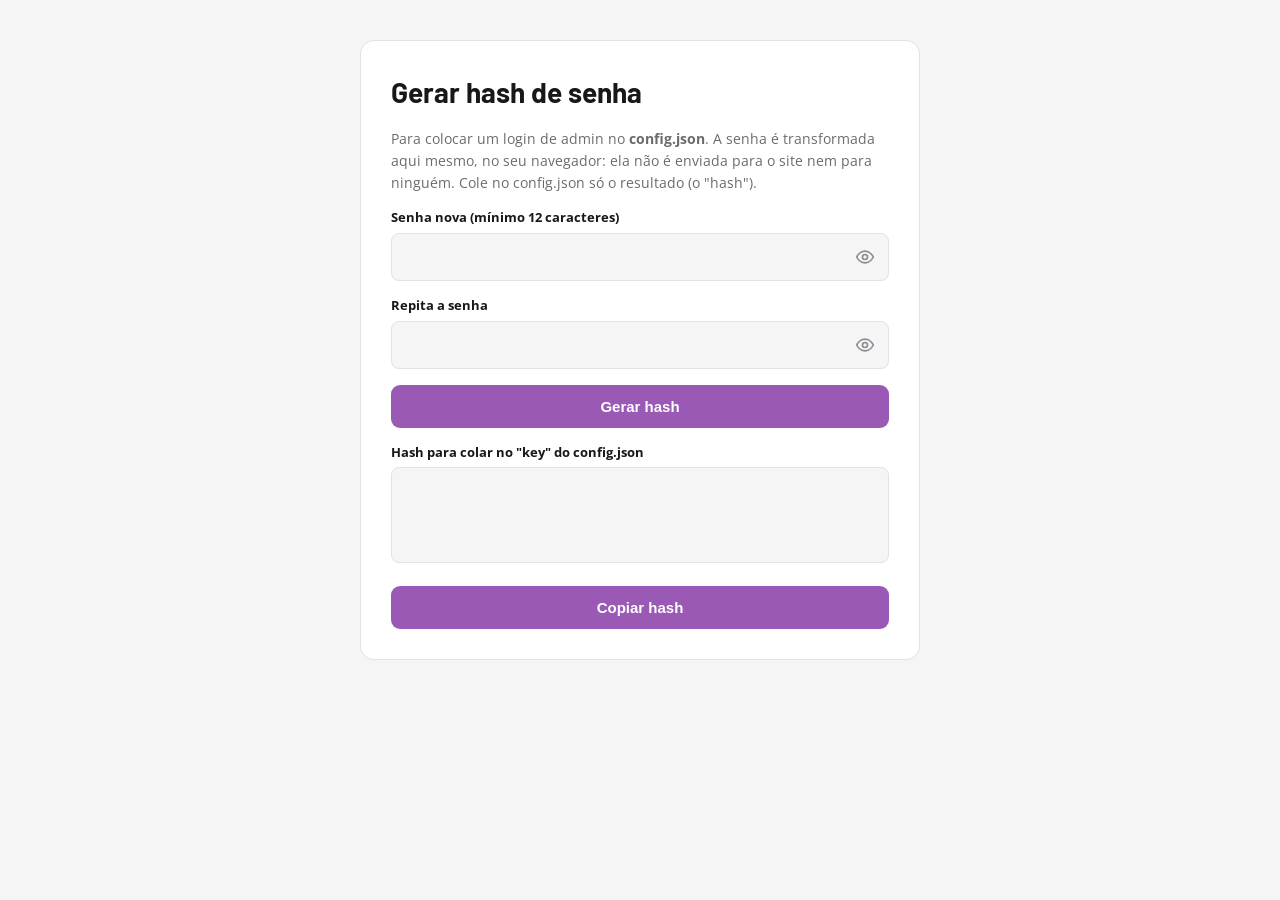
<file: static/gerar-hash.html>
<!doctype html>
<html lang="pt-BR">
<head>
  <meta charset="utf-8">
  <meta name="viewport" content="width=device-width,initial-scale=1">
  <meta name="robots" content="noindex">
  <title>Gerar hash de senha · Ripfire Studio</title>
  <link rel="icon" type="image/png" href="/static/img/logo.png">
  <link rel="stylesheet" href="/static/fonts/fonts.css">
  <script src="/static/theme.js?v=1"></script>
  <style>
    :root{--bg:#f5f5f5;--paper:#fff;--ink:#181818;--muted:#6b6b6b;--line:#e2e2e2;--accent:#9b59b6}
    html[data-theme="dark"]{color-scheme:dark;--bg:#121214;--paper:#1c1c1f;--ink:#ececef;--muted:#a2a2aa;--line:#2e2e33}
    *{box-sizing:border-box}
    body{margin:0;font-family:'Open Sans',Arial,sans-serif;background:var(--bg);color:var(--ink);line-height:1.55}
    main{max-width:560px;margin:40px auto;padding:30px;background:var(--paper);border:1px solid var(--line);border-radius:14px}
    h1{font-family:'Barlow',Arial,sans-serif;margin:0 0 6px;font-size:28px}
    p{color:var(--muted);font-size:14px}
    label{display:block;font-weight:700;font-size:13px;margin:14px 0 5px}
    input,textarea{width:100%;font:inherit;border:1px solid var(--line);border-radius:8px;padding:11px;background:var(--bg);color:var(--ink)}
    textarea{font-family:monospace;font-size:12px;height:96px;resize:none}
    button{margin-top:16px;width:100%;border:0;border-radius:9px;padding:13px;background:var(--accent);color:#fff;font-weight:700;font-size:15px;cursor:pointer}
    button[disabled]{opacity:.6;cursor:wait}
    .msg{margin-top:10px;font-weight:700;font-size:14px}.ok{color:#1f7d52}.err{color:#b3261e}
    html[data-theme="dark"] .ok{color:#4fd18b}html[data-theme="dark"] .err{color:#ff8a80}
  </style>
</head>
<body>
<main>
  <h1>Gerar hash de senha</h1>
  <p>Para colocar um login de admin no <b>config.json</b>. A senha é transformada aqui mesmo, no seu navegador: ela não é enviada para o site nem para ninguém. Cole no config.json só o resultado (o "hash").</p>
  <form id="f">
    <label for="p1">Senha nova (mínimo 12 caracteres)</label>
    <input id="p1" type="password" autocomplete="new-password" minlength="12" required data-strength="staff">
    <label for="p2">Repita a senha</label>
    <input id="p2" type="password" autocomplete="new-password" minlength="12" required data-pw-confirm>
    <button id="go">Gerar hash</button>
  </form>
  <div id="msg" class="msg" role="status" aria-live="polite"></div>
  <label for="out">Hash para colar no "key" do config.json</label>
  <textarea id="out" readonly></textarea>
  <button type="button" id="copy">Copiar hash</button>
</main>
<script src="/static/gerar-hash.js?v=2"></script>
<script src="/static/senha.js?v=3"></script>
</body>
</html>
</file>
<file: static/fonts/fonts.css>
/* Fontes servidas pelo próprio site: sem isso cada visita mandava o IP ao Google Fonts. */
/* Barlow 400 latin-ext */
@font-face {
  font-family: 'Barlow';
  font-style: normal;
  font-weight: 400;
  font-display: swap;
  src: url(Barlow-latin-ext-0.woff2) format('woff2');
  unicode-range: U+0100-02BA, U+02BD-02C5, U+02C7-02CC, U+02CE-02D7, U+02DD-02FF, U+0304, U+0308, U+0329, U+1D00-1DBF, U+1E00-1E9F, U+1EF2-1EFF, U+2020, U+20A0-20AB, U+20AD-20C4, U+2113, U+2C60-2C7F, U+A720-A7FF;
}
/* Barlow 400 latin */
@font-face {
  font-family: 'Barlow';
  font-style: normal;
  font-weight: 400;
  font-display: swap;
  src: url(Barlow-latin-1.woff2) format('woff2');
  unicode-range: U+0000-00FF, U+0131, U+0152-0153, U+02BB-02BC, U+02C6, U+02DA, U+02DC, U+0304, U+0308, U+0329, U+2000-206F, U+20AC, U+2122, U+2191, U+2193, U+2212, U+2215, U+FEFF, U+FFFD;
}
/* Barlow 600 latin-ext */
@font-face {
  font-family: 'Barlow';
  font-style: normal;
  font-weight: 600;
  font-display: swap;
  src: url(Barlow-latin-ext-2.woff2) format('woff2');
  unicode-range: U+0100-02BA, U+02BD-02C5, U+02C7-02CC, U+02CE-02D7, U+02DD-02FF, U+0304, U+0308, U+0329, U+1D00-1DBF, U+1E00-1E9F, U+1EF2-1EFF, U+2020, U+20A0-20AB, U+20AD-20C4, U+2113, U+2C60-2C7F, U+A720-A7FF;
}
/* Barlow 600 latin */
@font-face {
  font-family: 'Barlow';
  font-style: normal;
  font-weight: 600;
  font-display: swap;
  src: url(Barlow-latin-3.woff2) format('woff2');
  unicode-range: U+0000-00FF, U+0131, U+0152-0153, U+02BB-02BC, U+02C6, U+02DA, U+02DC, U+0304, U+0308, U+0329, U+2000-206F, U+20AC, U+2122, U+2191, U+2193, U+2212, U+2215, U+FEFF, U+FFFD;
}
/* Barlow 700 latin-ext */
@font-face {
  font-family: 'Barlow';
  font-style: normal;
  font-weight: 700;
  font-display: swap;
  src: url(Barlow-latin-ext-4.woff2) format('woff2');
  unicode-range: U+0100-02BA, U+02BD-02C5, U+02C7-02CC, U+02CE-02D7, U+02DD-02FF, U+0304, U+0308, U+0329, U+1D00-1DBF, U+1E00-1E9F, U+1EF2-1EFF, U+2020, U+20A0-20AB, U+20AD-20C4, U+2113, U+2C60-2C7F, U+A720-A7FF;
}
/* Barlow 700 latin */
@font-face {
  font-family: 'Barlow';
  font-style: normal;
  font-weight: 700;
  font-display: swap;
  src: url(Barlow-latin-5.woff2) format('woff2');
  unicode-range: U+0000-00FF, U+0131, U+0152-0153, U+02BB-02BC, U+02C6, U+02DA, U+02DC, U+0304, U+0308, U+0329, U+2000-206F, U+20AC, U+2122, U+2191, U+2193, U+2212, U+2215, U+FEFF, U+FFFD;
}
/* Barlow 800 latin-ext */
@font-face {
  font-family: 'Barlow';
  font-style: normal;
  font-weight: 800;
  font-display: swap;
  src: url(Barlow-latin-ext-6.woff2) format('woff2');
  unicode-range: U+0100-02BA, U+02BD-02C5, U+02C7-02CC, U+02CE-02D7, U+02DD-02FF, U+0304, U+0308, U+0329, U+1D00-1DBF, U+1E00-1E9F, U+1EF2-1EFF, U+2020, U+20A0-20AB, U+20AD-20C4, U+2113, U+2C60-2C7F, U+A720-A7FF;
}
/* Barlow 800 latin */
@font-face {
  font-family: 'Barlow';
  font-style: normal;
  font-weight: 800;
  font-display: swap;
  src: url(Barlow-latin-7.woff2) format('woff2');
  unicode-range: U+0000-00FF, U+0131, U+0152-0153, U+02BB-02BC, U+02C6, U+02DA, U+02DC, U+0304, U+0308, U+0329, U+2000-206F, U+20AC, U+2122, U+2191, U+2193, U+2212, U+2215, U+FEFF, U+FFFD;
}
/* Open Sans 400 latin-ext */
@font-face {
  font-family: 'Open Sans';
  font-style: normal;
  font-weight: 400;
  font-stretch: 100%;
  font-display: swap;
  src: url(OpenSans-latin-ext-8.woff2) format('woff2');
  unicode-range: U+0100-02BA, U+02BD-02C5, U+02C7-02CC, U+02CE-02D7, U+02DD-02FF, U+0304, U+0308, U+0329, U+1D00-1DBF, U+1E00-1E9F, U+1EF2-1EFF, U+2020, U+20A0-20AB, U+20AD-20C4, U+2113, U+2C60-2C7F, U+A720-A7FF;
}
/* Open Sans 400 latin */
@font-face {
  font-family: 'Open Sans';
  font-style: normal;
  font-weight: 400;
  font-stretch: 100%;
  font-display: swap;
  src: url(OpenSans-latin-9.woff2) format('woff2');
  unicode-range: U+0000-00FF, U+0131, U+0152-0153, U+02BB-02BC, U+02C6, U+02DA, U+02DC, U+0304, U+0308, U+0329, U+2000-206F, U+20AC, U+2122, U+2191, U+2193, U+2212, U+2215, U+FEFF, U+FFFD;
}
/* Open Sans 600 latin-ext */
@font-face {
  font-family: 'Open Sans';
  font-style: normal;
  font-weight: 600;
  font-stretch: 100%;
  font-display: swap;
  src: url(OpenSans-latin-ext-8.woff2) format('woff2');
  unicode-range: U+0100-02BA, U+02BD-02C5, U+02C7-02CC, U+02CE-02D7, U+02DD-02FF, U+0304, U+0308, U+0329, U+1D00-1DBF, U+1E00-1E9F, U+1EF2-1EFF, U+2020, U+20A0-20AB, U+20AD-20C4, U+2113, U+2C60-2C7F, U+A720-A7FF;
}
/* Open Sans 600 latin */
@font-face {
  font-family: 'Open Sans';
  font-style: normal;
  font-weight: 600;
  font-stretch: 100%;
  font-display: swap;
  src: url(OpenSans-latin-9.woff2) format('woff2');
  unicode-range: U+0000-00FF, U+0131, U+0152-0153, U+02BB-02BC, U+02C6, U+02DA, U+02DC, U+0304, U+0308, U+0329, U+2000-206F, U+20AC, U+2122, U+2191, U+2193, U+2212, U+2215, U+FEFF, U+FFFD;
}
/* Open Sans 700 latin-ext */
@font-face {
  font-family: 'Open Sans';
  font-style: normal;
  font-weight: 700;
  font-stretch: 100%;
  font-display: swap;
  src: url(OpenSans-latin-ext-8.woff2) format('woff2');
  unicode-range: U+0100-02BA, U+02BD-02C5, U+02C7-02CC, U+02CE-02D7, U+02DD-02FF, U+0304, U+0308, U+0329, U+1D00-1DBF, U+1E00-1E9F, U+1EF2-1EFF, U+2020, U+20A0-20AB, U+20AD-20C4, U+2113, U+2C60-2C7F, U+A720-A7FF;
}
/* Open Sans 700 latin */
@font-face {
  font-family: 'Open Sans';
  font-style: normal;
  font-weight: 700;
  font-stretch: 100%;
  font-display: swap;
  src: url(OpenSans-latin-9.woff2) format('woff2');
  unicode-range: U+0000-00FF, U+0131, U+0152-0153, U+02BB-02BC, U+02C6, U+02DA, U+02DC, U+0304, U+0308, U+0329, U+2000-206F, U+20AC, U+2122, U+2191, U+2193, U+2212, U+2215, U+FEFF, U+FFFD;
}
</file>
